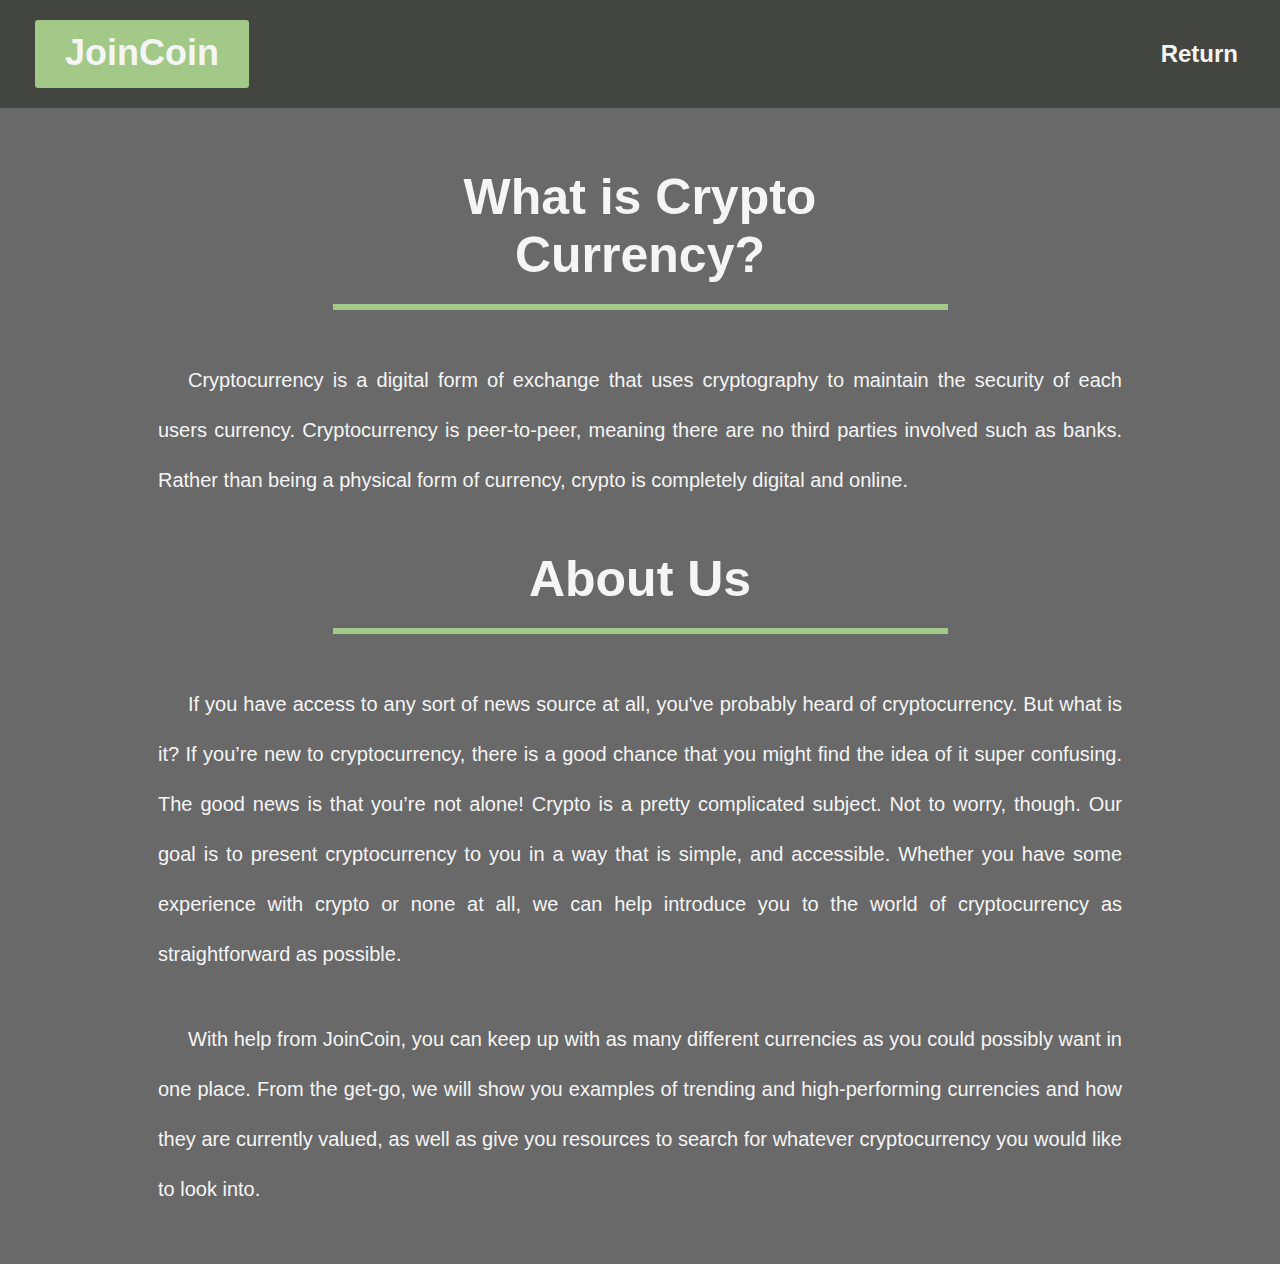
<file: about-us.html>
<!DOCTYPE html>
<html lang="en">
  <head>
    <meta charset="UTF-8" />
    <meta name="viewport" content="width=device-width, initial-scale=1.0" />
    <meta http-equiv="X-UA-Compatible" content="ie=edge" />
    <title>About Us</title>
    <link rel="stylesheet" href="./assets/css/about-us.css"/>
  </head>
</html>

<body>
  <header>
    <h1>
        <a href="index.html">JoinCoin</a>
    </h1>
    <nav>
      <h2>
        <a id="return" href="./index.html">Return</a>
      </h2>
    </nav>
  </header>

  
  <main>
    <h1 class="title">What is Crypto Currency?</h1>
    <p>Cryptocurrency is a digital form of exchange that uses cryptography to maintain the security of each users currency. Cryptocurrency is peer-to-peer, meaning there are no third parties involved such as banks. Rather than being a physical form of currency, crypto is completely digital and online.</p>
    <h1 class="title">About Us</h1>
    
    <p>If you have access to any sort of news source at all, you've probably heard of cryptocurrency. But what is it? If you’re new to cryptocurrency, there is a good chance that you might find the idea of it super confusing. The good news is that you’re not alone! Crypto is a pretty complicated subject. Not to worry, though. Our goal is to present cryptocurrency to you in a way that is simple, and accessible. Whether you have some experience with crypto or none at all, we can help introduce you to the world of cryptocurrency as straightforward as possible.</p>
    <p>With help from JoinCoin, you can keep up with as many different currencies as you could possibly want in one place. From the get-go, we will show you examples of trending and high-performing currencies and how they are currently valued, as well as give you resources to search for whatever cryptocurrency you would like to look into.</p>

  </main>
</body>
</file>
<file: assets/css/about-us.css>
* {
    margin: 0;
    padding: 0;
    box-sizing: border-box;
  }
  
  :root {
    --primary-color: #424540;
    --secondary-color: #696969;
    --tertiary-color: #a2c987;
  }
  
  body {
    /* Main body style start */
    color: #a2c987;
    font-family: Helvetica, Arial, sans-serif;
    background-color: #696969;
  }
  
  header {
    padding: 20px 35px;
    background-color: #424540;
    display: flex;
    justify-content: space-between;
    flex-wrap: wrap;
    position: -webkit-sticky;
    position: sticky;
    top: 0;
    background-size: cover;
    background-position: center;
    background-attachment: fixed;
    background-position: 80%;
    z-index: 9999;
  }
  
  header h1 {
    background-color: #a2c987;
    padding: 12px 30px 10px 30px;
    font-weight: bold;
    margin: 0;
    font-size: 36px;
    color: whitesmoke;
    border-radius: 3px;
  }
  
  header a {
    color: whitesmoke;
    text-decoration: none;
  }
  
  header nav {
    margin: 20px 0;
  }
  
  #return {
    margin: 2px;
    padding: 5px;
  }
  
  #return:hover {
    background-color: #a2c987;
    border-radius: 5px;
    text-shadow: none;
  }
  
  main {
    background-color: #696969;
    margin: 15px;
    padding: 10px;
    color: whitesmoke;
  }
  
  li {
    list-style: none;
  }
  
  .title {
    font-size: 50px;
    color: whitesmoke;
    border-bottom: 6px solid #a2c987;
    padding-bottom: 20px;
    text-align: center;
    margin: 35px auto 35px auto;
    width: 50%;
  }
  main p {
    margin: 15px auto 15px auto;
    padding: 10px;
    text-align: justify;
    text-indent: 30px;
    font-size: 20px;
    line-height: 50px;
    width: 80%;
  }
</file>
